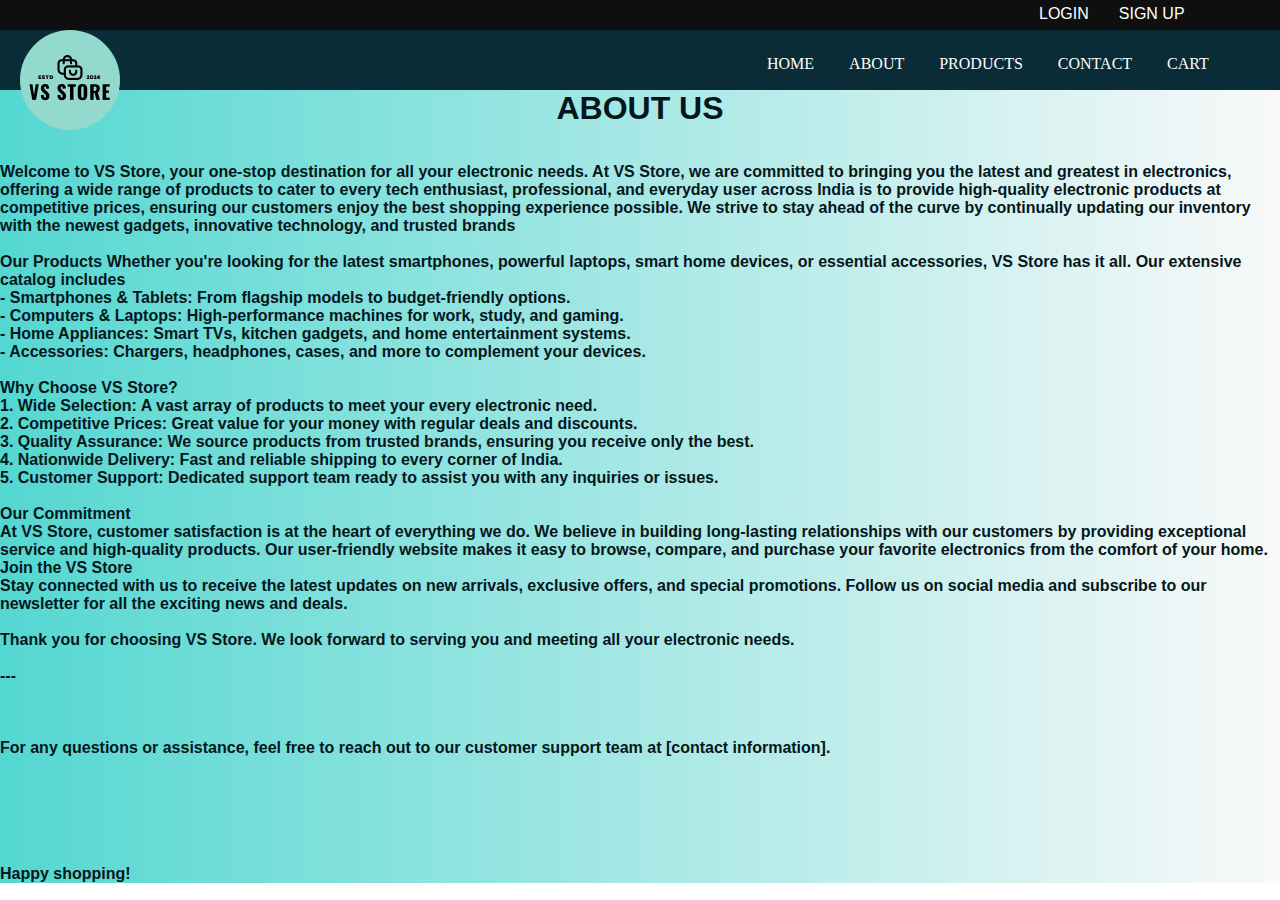
<file: ecommerce/about.html>
<!DOCTYPE html>
<html lang="en">
<head>
    <meta charset="UTF-8">
    <meta name="viewport" content="width=device-width, initial-scale=1.0">
    <title>Document</title>
    <link rel="stylesheet" href="style.css">
    <link rel="stylesheet" href="https://cdnjs.cloudflare.com/ajax/libs/font-awesome/4.7.0/css/font-awesome.min.css">
    <style>
        .about{
            text-align: center;

        }
        .bg{
            background: linear-gradient(to right, rgb(84, 215, 209),rgb(249, 249, 249));
            color: rgb(5, 23, 28);
            font-size: medium;
            font-family: 'Segoe UI', Tahoma, Geneva, Verdana, sans-serif;
            font-stretch: wider;
            font-weight: 600;
        }
        
    </style>
</head>

<body>
    <div class="header">
        <ul class="header-content">
            <li><a href="login.html">LOGIN</a></li>
            <li><a href="sign_up.html">SIGN UP</a></li>
        </ul>
    </div>
    <div class="nav-bar">
        
        <div class="right">
            <img src="image\LOGO1.png" alt="logo image" id="logo">
        </div>
        <div class="left">
            <ul class="list">
                <li><a href="index.html">HOME</a></li>
                <li><a href="about.html">ABOUT</a></li>
                <li><a href="products.html">PRODUCTS</a></li>
                <li><a href="contact.html">CONTACT</a></li>
                <li><a href="http://cart">CART</a></li>
            </ul>
        </div>
    </div>
    <div class="bg">
        <h1 class="about">ABOUT US</h1><br><br>Welcome to VS Store, your one-stop destination for all your electronic needs. At VS Store, we are committed to bringing you the latest and greatest in electronics, offering a wide range of products to cater to every tech enthusiast, professional, and everyday user across India is to provide high-quality electronic products at competitive prices, ensuring our customers enjoy the best shopping experience possible. We strive to stay ahead of the curve by continually updating our inventory with the newest gadgets, innovative technology, and trusted brands <br><br>

Our Products
Whether you're looking for the latest smartphones, powerful laptops, smart home devices, or essential accessories, VS Store has it all. Our extensive catalog includes <br>
- Smartphones & Tablets: From flagship models to budget-friendly options. <br>
- Computers & Laptops: High-performance machines for work, study, and gaming. <br>
- Home Appliances: Smart TVs, kitchen gadgets, and home entertainment systems. <br>
- Accessories: Chargers, headphones, cases, and more to complement your devices. <br><br>

Why Choose VS Store? <br> 
1. Wide Selection: A vast array of products to meet your every electronic need. <br>
2. Competitive Prices: Great value for your money with regular deals and discounts. <br>
3. Quality Assurance: We source products from trusted brands, ensuring you receive only the best. <br>
4. Nationwide Delivery: Fast and reliable shipping to every corner of India. <br>
5. Customer Support: Dedicated support team ready to assist you with any inquiries or issues. <br><br>

Our Commitment <br>
At VS Store, customer satisfaction is at the heart of everything we do. We believe in building long-lasting relationships with our customers by providing exceptional service and high-quality products. Our user-friendly website makes it easy to browse, compare, and purchase your favorite electronics from the comfort of your home. <br>

Join the VS Store  <br>
Stay connected with us to receive the latest updates on new arrivals, exclusive offers, and special promotions. Follow us on social media and subscribe to our newsletter for all the exciting news and deals. <br><br>

Thank you for choosing VS Store. We look forward to serving you and meeting all your electronic needs. <br><br>

--- <br><br><br><br>

For any questions or assistance, feel free to reach out to our customer support team at [contact information]. <br><br><br><br><br><br><br>
Happy shopping!
    </div>
    
</body>
</html>
</file>
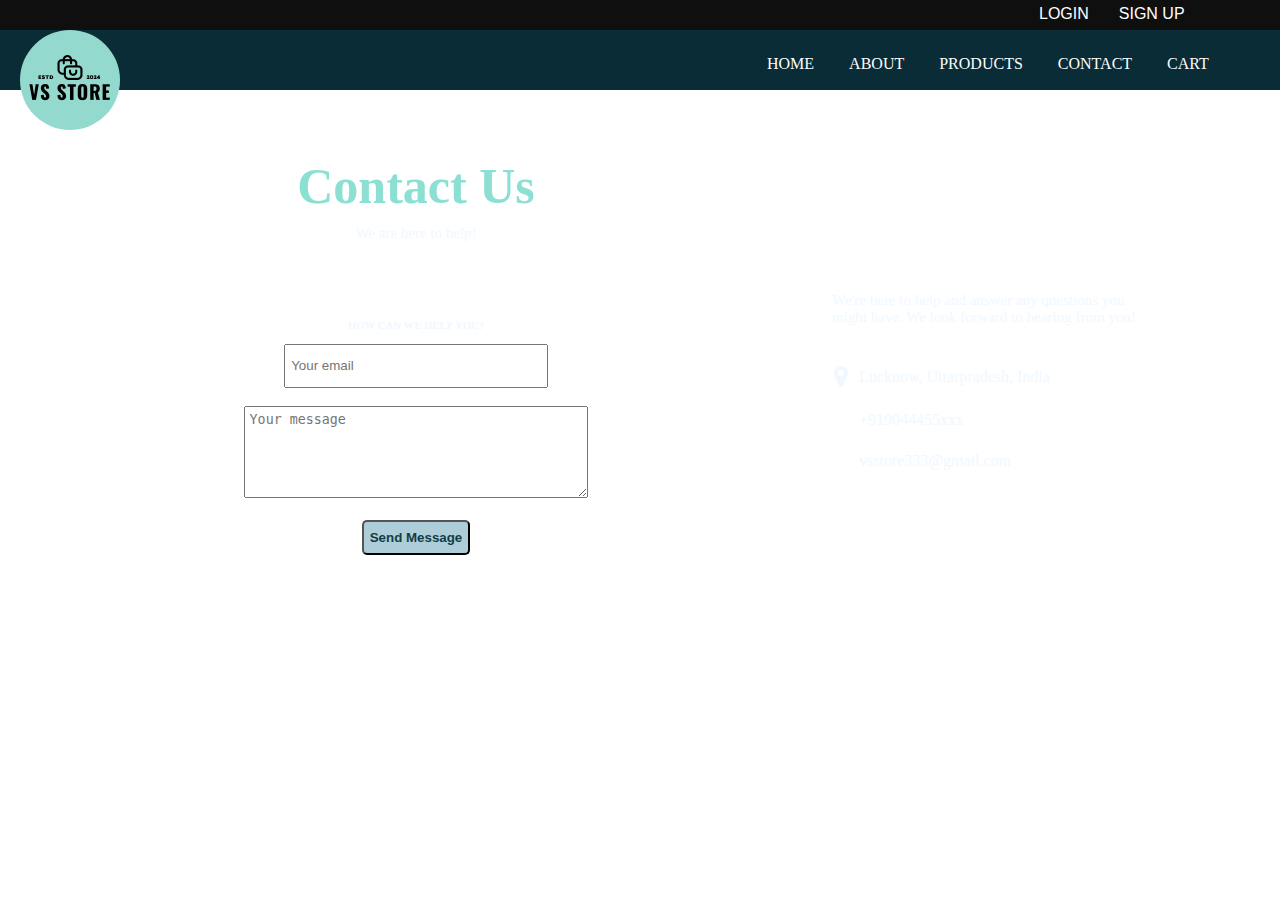
<file: ecommerce/contact.html>
<!DOCTYPE html>
<html lang="en">
<head>
    <meta charset="UTF-8">
    <meta name="viewport" content="width=device-width, initial-scale=1.0">
    <title>Contact</title>
    <link rel="stylesheet" href="style.css">
    <link rel="stylesheet" href="https://cdnjs.cloudflare.com/ajax/libs/font-awesome/4.7.0/css/font-awesome.min.css">
    

    <style>
        .bg{
            background-image: url(https://nis.consulting/wp-content/uploads/2016/10/24_Contact-Us-Header_Background.jpg);
            background-repeat: no-repeat;
            background-size: cover;
            
            height: 90vh;
            width: 100vw;
            display: flex;
        }
        .bg h1{
            padding-top: 8%;
            font-size: 50px;
            font-weight: 900;
            font-family: Cambria, Cochin, Georgia, Times, 'Times New Roman', serif;
            color: rgb(140, 224, 211);
            

        }
        .bg h5{
            font-weight: 500;
            margin-top: 10px;
            font-size: 15px;
            color: aliceblue;
            
        }
        .bg h6{
            margin-top: 5%;
            color: aliceblue;
            
        }
        .bg  input{
            width: 30%;
            height: 30px;
            padding: 5px;
        }
        .bg textarea{
            width: 40%;
            height: 80px;
            padding: 5px;
        }
        .bg h6{
            padding-bottom: 1.5%;
        }
        #send{
            background-color:  rgb(173, 206, 216);
            color: rgb(19, 60, 70);
            border-radius: 5px;
            height: 35px;
            width: 13%;
            font-weight: 700;
            

            
        }
        .part1{
            width: 65%;

        }
        .part2{
            width: 35%;
            color: aliceblue;
            margin-top: 15%;
        }

    </style>
</head>
<body>
    <div class="header">
        <ul class="header-content">
            <li><a href="login.html">LOGIN</a></li>
            <li><a href="sign_up.html">SIGN UP</a></li>
        </ul>
    </div>
    <div class="nav-bar">
        
        <div class="right">
            <img src="image\LOGO1.png" alt="logo image" id="logo">
            
        </div>
        <div class="left">
            <ul class="list">
                <li><a href="index.html">HOME</a></li>
                <li><a href="about.html">ABOUT</a></li>
                <li><a href="http://products">PRODUCTS</a></li>
                <li><a href="contact.html">CONTACT</a></li>
                <li><a href="http://cart">CART</a></li>
            </ul>
        </div>
    </div>
    
    <div class="bg">
        <div class="part1"><center>
            <h1>Contact Us</h1>
            <h5>We are here to help!</h5><br><br>
            <h6>HOW CAN WE HELP YOU?</h6>
            <input type="email" name="email" id="email" placeholder="Your email" required><br><br>
            <textarea name="message" id="message" placeholder="Your message" required></textarea><br><br>
            <button id="send">Send Message</button>
        </center></div>
        <div class="part2">
            <h5>We're here to help and answer any questions you <br> might have. We look forward to hearing from you!</h5> <br><br>
            <table>
                <tr>
                    <td>
                        <i class="fa fa-map-marker" style="font-size:24px;color: aliceblue; margin-right: 5px;"></i> <br><br>
                    </td>
                    <td>
                        Lucknow, Uttarpradesh, India <br><br>
                    </td>
                </tr>
                <tr>
                    <td> 
                        <i class="fa fa-phone" style="font-size: 21px;color:rgb(255, 255, 255); margin-right: 5px;"></i> <br><br>
                    </td>
                    <td>
                        +919044455xxx <br><br>
                    </td>
                </tr>
                <tr>
                    <td>
                        <i class="fa fa-envelope" style="font-size:18px;color:rgb(255, 255, 255);margin-right: 5px;"></i>
                    </td>
                    <td>
                        vsstore333@gmail.com 
                    </td>
                </tr>
            </table>
        </div>
            
        
    </div>
</body>
</html>
</file>
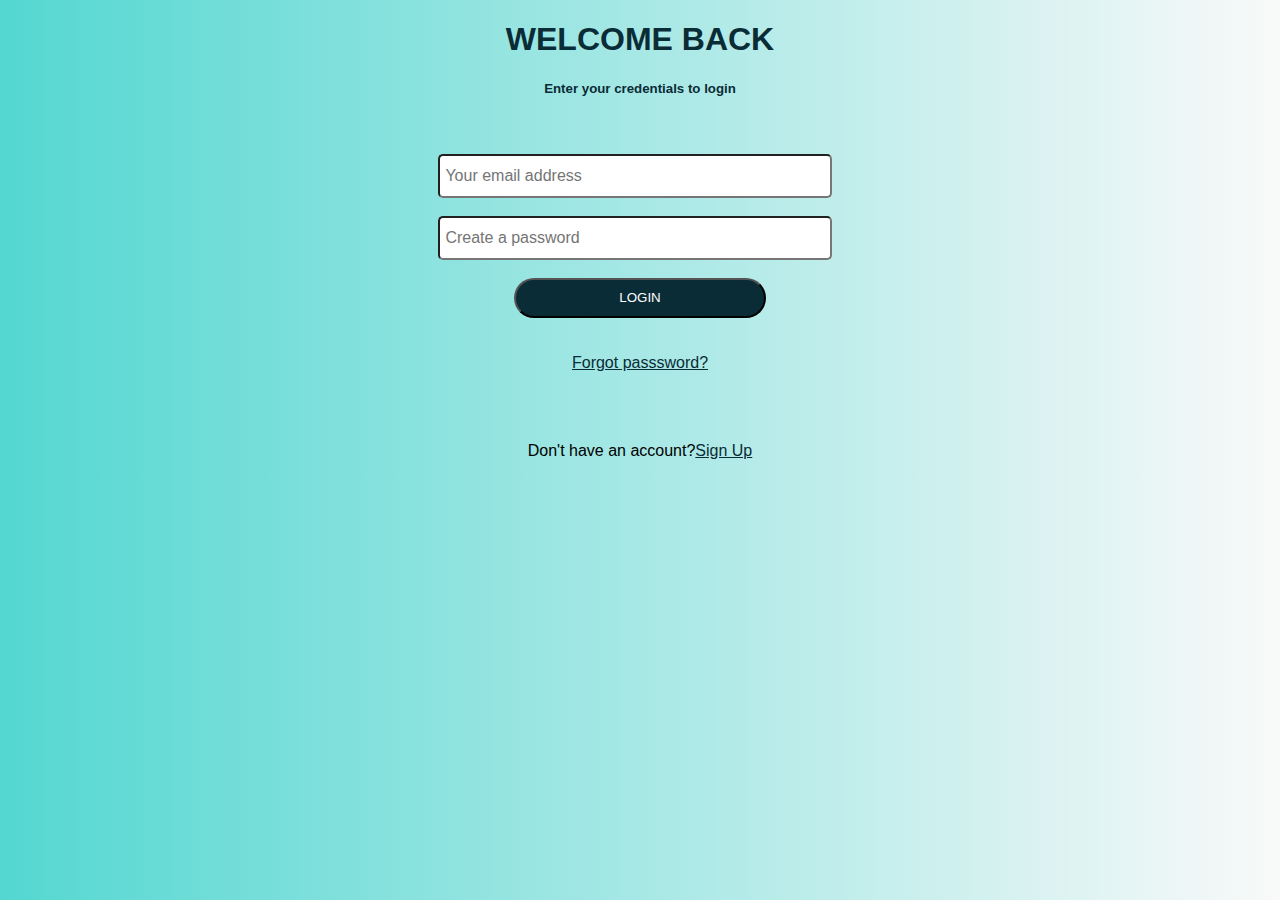
<file: ecommerce/login.html>
<!DOCTYPE html>
<html lang="en">
<head>
    <meta charset="UTF-8">
    <meta name="viewport" content="width=device-width, initial-scale=1.0">
    <title>Login</title>
    <style>
        h1{
            font-weight: 800;
            color: rgb(10, 44, 54);
        }
        .search{
            width: 30%;
            height: 30px;
            border-radius: 5px;
            padding: 5px;
            font-size: 16px;
        }
        #btn{
            background-color: rgb(10, 44, 54);
            color: white;
            width: 20%;
            height: 40px;
            border-radius: 20px;
        }
        #btn:hover{
            opacity: 0.7;
            cursor: pointer;
        }
        a{
            color: rgb(10, 44, 54);
        }
        span{
            color: red;
            margin-left: 10px;
        }
    </style>
</head>
<body style="background: linear-gradient(to right, rgb(84, 215, 209),rgb(249, 249, 249));; font-family: 'Segoe UI', Tahoma, Geneva, Verdana, sans-serif;">
    <center>
        <h1>
           WELCOME BACK
        </h1>
        <h5 style="color: rgb(10, 44, 54);">Enter your credentials to login</h5><br/><br/>
        <div>
            <input type="email" placeholder="Your email address" class="search" name="email address" id="email"><span id="e"></span><br/><br/>
            <input type="password" placeholder="Create a password" class="search" name="password" id="pass"><span id="p"></span><br/><br/>
            <button id="btn" onclick="login()">LOGIN</button><br/><br/><br/>
            <a href="">Forgot passsword?</a><br/><br/><br/><br/>
            <p>Don't have an account?<a href="sign_up.html">Sign Up</a></p>
        </div>
    </center>
    <script>
        function login(){
            let e=document.getElementById("email").value;
            let p=document.getElementById("pass").value;
            let x="*Invalid*";
            if((/[a-zA-Z0-9]@[a-z].[a-z]/.test(e))==false){
                document.getElementById("e").innerHTML=x;
            }
            if((/[a-zA-Z0-9@$_]/.test(p))==false){
                document.getElementById("p").innerHTML=x;
            }
        }
    </script>
</body>
</html>
</file>
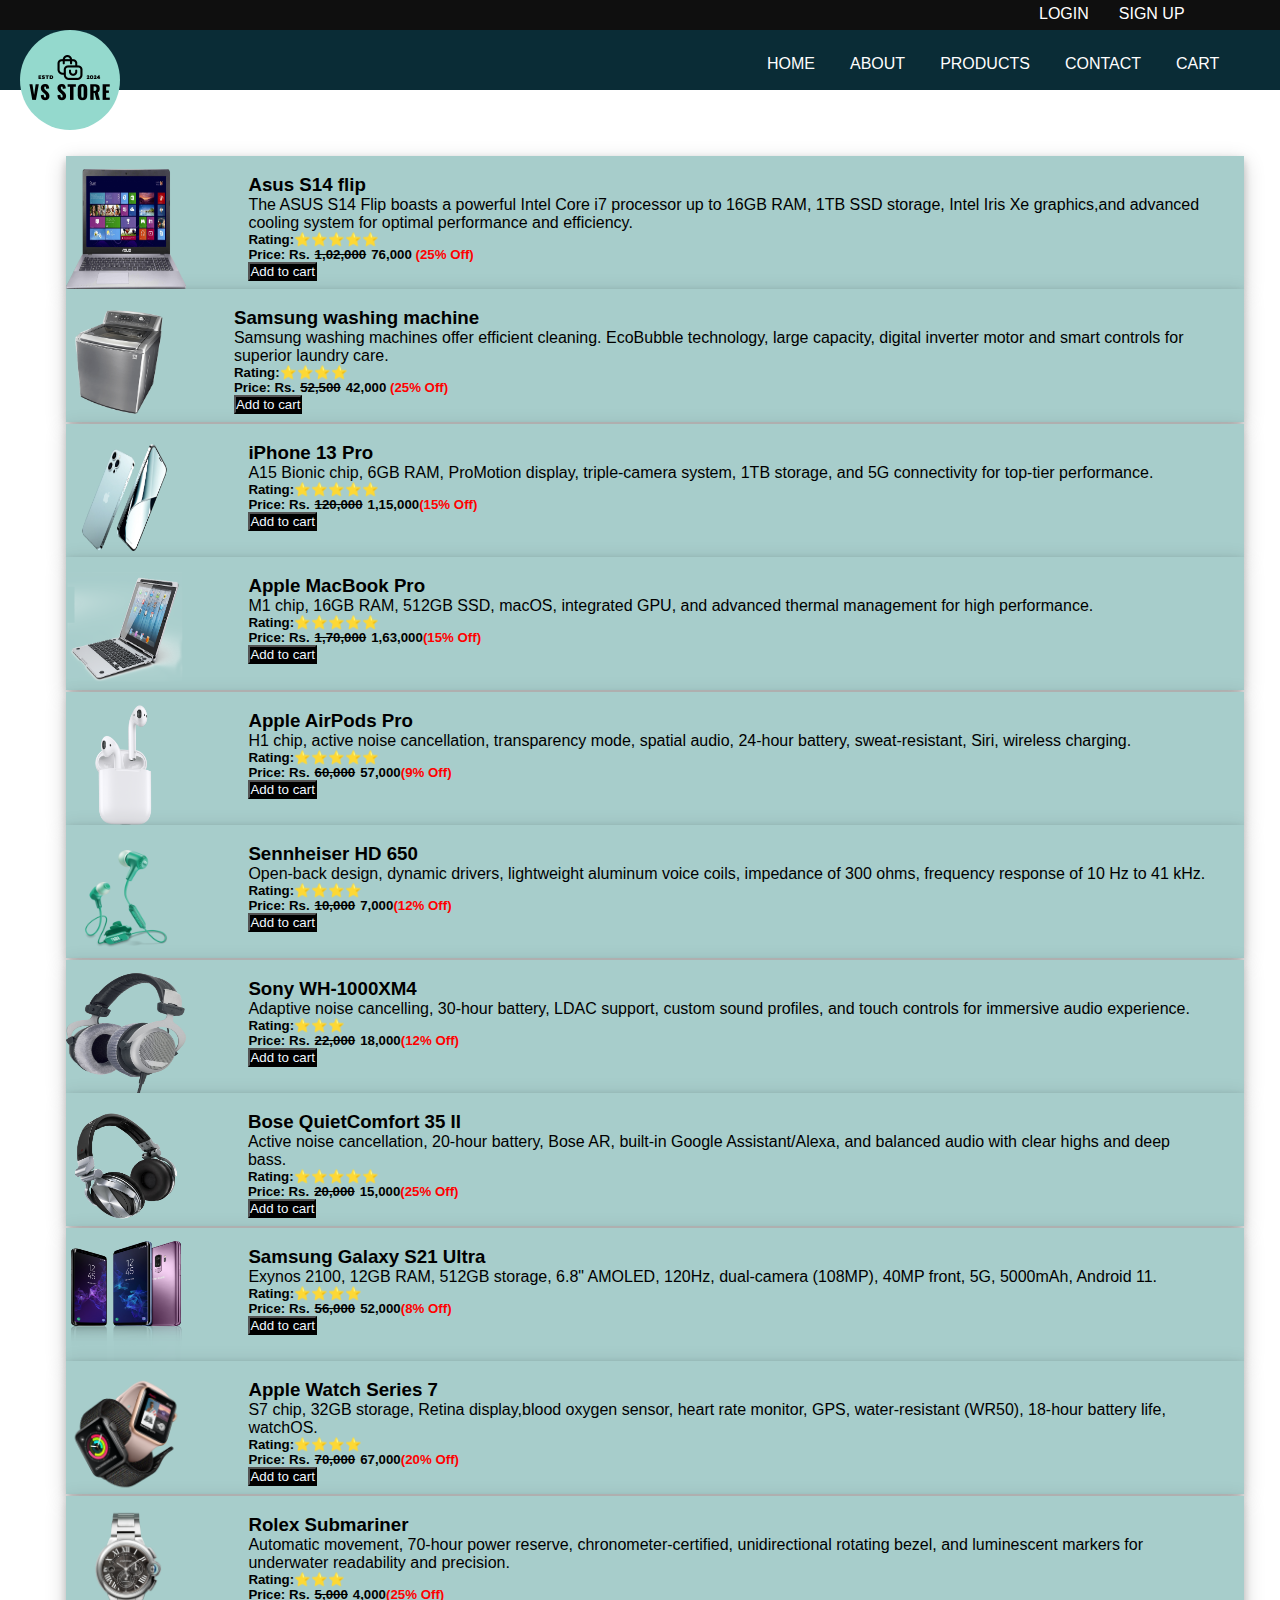
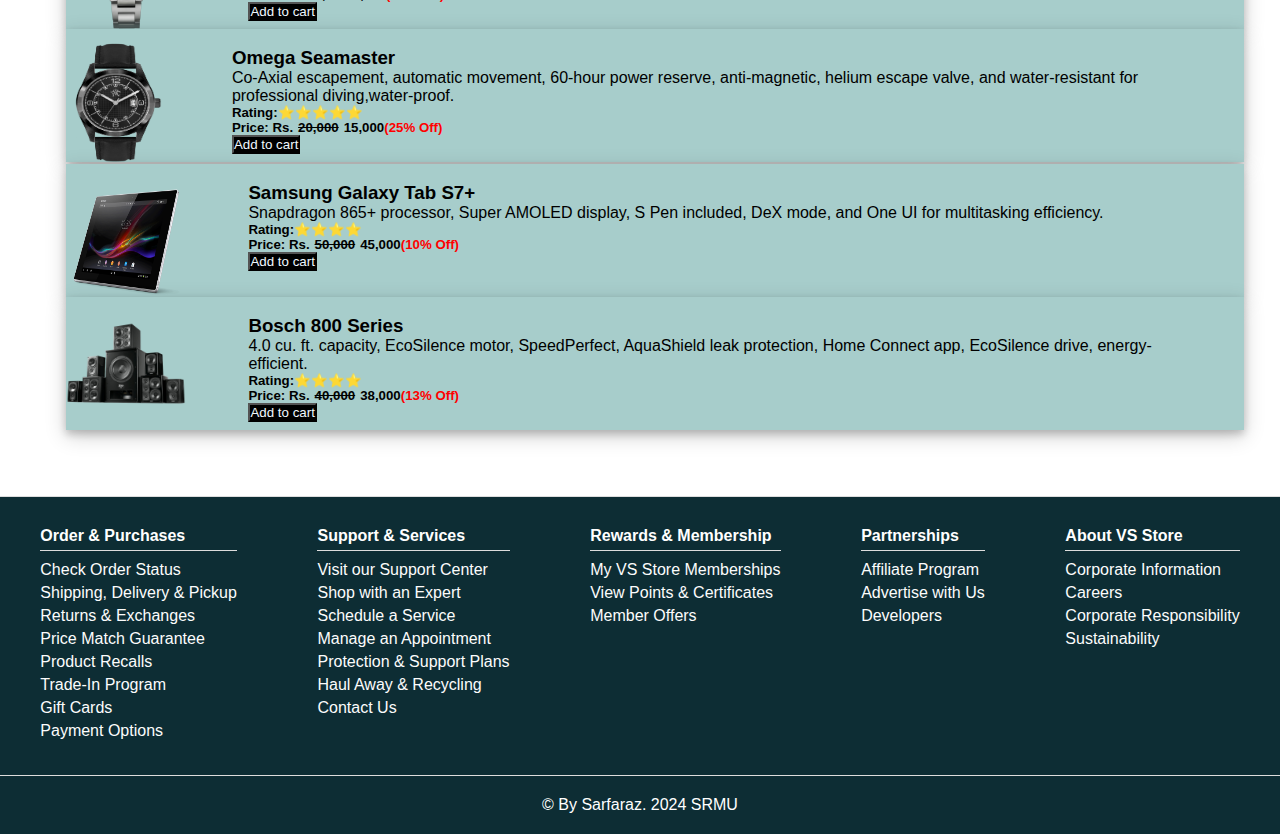
<file: ecommerce/products.html>
<!DOCTYPE html>
<html lang="en">
<head>
    <meta charset="UTF-8">
    <meta name="viewport" content="width=device-width, initial-scale=1.0">
    <title>Document</title>
    <link rel="stylesheet" href="style.css">
    <link rel="stylesheet" href="https://cdnjs.cloudflare.com/ajax/libs/font-awesome/4.7.0/css/font-awesome.min.css">
    <link rel="stylesheet" href="index.css">
    <link rel="stylesheet" href="products.css">
</head>
<body>
    <div class="header">
        <ul class="header-content">
            <li><a href="login.html">LOGIN</a></li>
            <li><a href="sign_up.html">SIGN UP</a></li>
        </ul>
    </div>
    <div class="nav-bar">
        <div class="right">
            <img src="image\LOGO1.png" alt="logo image" id="logo">
        </div>
        <div class="left">
            <ul class="list">
                <li><a href="index.html">HOME</a></li>
                <li><a href="about.html">ABOUT</a></li>
                <li><a href="products.html">PRODUCTS</a></li>
                <li><a href="contact.html">CONTACT</a></li>
                <li><a href="http://cart">CART</a></li>
            </ul>
        </div>
    </div>
    <div class="box">
        <table class="products">
            <tr class="products-row">
                <td class="product">
                    <img src="image\laptop.png" alt="product">
                    <div class="product-info">
                        <h3>Asus S14 flip</h3><p>The ASUS S14 Flip boasts a powerful Intel Core i7 processor up to 16GB RAM, 1TB SSD storage, Intel Iris Xe graphics,and advanced cooling system for optimal performance and efficiency.<p><h5>Rating:⭐⭐⭐⭐⭐</h5><h5>Price: Rs.<span class="price">1,02,000</span>76,000 <span class="discount">(25% Off)</span></h5> <button class="buynow">Add to cart</button>
                    </div>
                </td>
                <td class="product">
                    <img src="image\washing machine.png" alt="product">
                    <div class="product-info">
                        <h3>Samsung washing machine</h3><p>Samsung washing machines offer efficient cleaning. EcoBubble technology, large capacity, digital inverter motor and smart controls for superior laundry care.<p><h5>Rating:⭐⭐⭐⭐</h5><h5>Price: Rs.<span class="price">52,500</span>42,000 <span class="discount">(25% Off)</span></h5> <button class="buynow">Add to cart</button>
                    </div>
                </td>
            </tr>
            <tr class="products-row">
                <td class="product">
                    <img src="image\iphone.png" alt="product">
                    <div class="product-info">
                        <h3>iPhone 13 Pro</h3><p>A15 Bionic chip, 6GB RAM, ProMotion display, triple-camera system, 1TB storage, and 5G connectivity for top-tier performance.</p><h5>Rating:⭐⭐⭐⭐⭐</h5><h5>Price: Rs.<span class="price">120,000</span>1,15,000<span class="discount">(15% Off)</span></h5> <button class="buynow">Add to cart</button>
                    </div>
                </td>
                <td class="product">
                    <img src="image\laptop2.png" alt="product">
                    <div class="product-info">
                        <h3>Apple MacBook Pro</h3><p> M1 chip, 16GB RAM, 512GB SSD, macOS, integrated GPU, and advanced thermal management for high performance.</p><h5>Rating:⭐⭐⭐⭐⭐</h5><h5>Price: Rs.<span class="price">1,70,000</span>1,63,000<span class="discount">(15% Off)</span></h5> <button class="buynow">Add to cart</button>
                    </div>
                </td>
            </tr>
            <tr class="products-row">
                <td class="product">
                    <img src="image\airpod.png" alt="product">
                    <div class="product-info">
                        <h3>Apple AirPods Pro</h3><p>H1 chip, active noise cancellation, transparency mode, spatial audio, 24-hour battery, sweat-resistant, Siri, wireless charging.</p><h5>Rating:⭐⭐⭐⭐⭐</h5><h5>Price: Rs.<span class="price">60,000</span>57,000<span class="discount">(9% Off)</span></h5> <button class="buynow">Add to cart</button>
                    </div>
                </td>
                <td class="product">
                    <img src="image\earphones.png" alt="product">
                    <div class="product-info">
                        <h3>Sennheiser HD 650</h3><p>Open-back design, dynamic drivers, lightweight aluminum voice coils, impedance of 300 ohms, frequency response of 10 Hz to 41 kHz.</p><h5>Rating:⭐⭐⭐⭐</h5><h5>Price: Rs.<span class="price">10,000</span>7,000<span class="discount">(12% Off)</span></h5> <button class="buynow">Add to cart</button>
                    </div>
                </td>
            </tr>
            
            <tr class="products-row">
                <td class="product">
                    <img src="image\headphones.png" alt="product">
                    <div class="product-info">
                        <h3>Sony WH-1000XM4</h3><p>Adaptive noise cancelling, 30-hour battery, LDAC support, custom sound profiles, and touch controls for immersive audio experience.</p><h5>Rating:⭐⭐⭐</h5><h5>Price: Rs.<span class="price">22,000</span>18,000<span class="discount">(12% Off)</span></h5> <button class="buynow">Add to cart</button>
                    </div>
                </td>
                <td class="product">
                    <img src="image\headphones2.png" alt="product">
                    <div class="product-info">
                        <h3>Bose QuietComfort 35 II</h3><p>Active noise cancellation, 20-hour battery, Bose AR, built-in Google Assistant/Alexa, and balanced audio with clear highs and deep bass.</p><h5>Rating:⭐⭐⭐⭐⭐</h5><h5>Price: Rs.<span class="price">20,000</span>15,000<span class="discount">(25% Off)</span></h5> <button class="buynow">Add to cart</button>
                    </div>
                </td>
            </tr>
            <tr class="products-row">
                <td class="product">
                    <img src="image\samsung.png" alt="product">
                    <div class="product-info">
                        <h3>Samsung Galaxy S21 Ultra</h3><p>Exynos 2100, 12GB RAM, 512GB storage, 6.8" AMOLED, 120Hz, dual-camera (108MP), 40MP front, 5G, 5000mAh, Android 11.</p><h5>Rating:⭐⭐⭐⭐</h5><h5>Price: Rs.<span class="price">56,000</span>52,000<span class="discount">(8% Off)</span></h5> <button class="buynow">Add to cart</button>
                    </div>
                </td>
                <td class="product">
                    <img src="image\smartwatch.png" alt="product">
                    <div class="product-info">
                        <h3>Apple Watch Series 7</h3><p>S7 chip, 32GB storage, Retina display,blood oxygen sensor, heart rate monitor, GPS, water-resistant (WR50), 18-hour battery life, watchOS.</p><h5>Rating:⭐⭐⭐⭐</h5><h5>Price: Rs.<span class="price">70,000</span>67,000<span class="discount">(20% Off)</span></h5> <button class="buynow">Add to cart</button>
                    </div>
                </td>
            </tr>
            <tr class="products-row">
                <td class="product">
                    <img src="image\watch.png" alt="product">
                    <div class="product-info">
                        <h3>Rolex Submariner</h3><p>Automatic movement, 70-hour power reserve, chronometer-certified, unidirectional rotating bezel, and luminescent markers for underwater readability and precision.</p><h5>Rating:⭐⭐⭐</h5><h5>Price: Rs.<span class="price">5,000</span>4,000<span class="discount">(25% Off)</span></h5> <button class="buynow">Add to cart</button>
                    </div>
                </td>
                <td class="product">
                    <img src="image\watch2.png" alt="product">
                    <div class="product-info">
                        <h3>Omega Seamaster</h3><p>Co-Axial escapement, automatic movement, 60-hour power reserve, anti-magnetic, helium escape valve, and water-resistant for professional diving,water-proof.</p><h5>Rating:⭐⭐⭐⭐⭐</h5><h5>Price: Rs.<span class="price">20,000</span>15,000<span class="discount">(25% Off)</span></h5><button class="buynow">Add to cart</button>
                    </div>
                </td>
            </tr>
            <tr class="products-row">
                <td class="product">
                    <img src="image\tablet.png" alt="product">
                    <div class="product-info">
                        <h3>Samsung Galaxy Tab S7+</h3><p>Snapdragon 865+ processor, Super AMOLED display, S Pen included, DeX mode, and One UI for multitasking efficiency.</p><h5>Rating:⭐⭐⭐⭐</h5><h5>Price: Rs.<span class="price">50,000</span>45,000<span class="discount">(10% Off)</span></h5> <button class="buynow">Add to cart</button>
                    </div>
                </td>
                <td class="product">
                    <img src="image\speaker.png" alt="product">
                    <div class="product-info">
                        <h3>Bosch 800 Series</h3><p>4.0 cu. ft. capacity, EcoSilence motor, SpeedPerfect, AquaShield leak protection, Home Connect app, EcoSilence drive, energy-efficient.</p><h5>Rating:⭐⭐⭐⭐</h5><h5>Price: Rs.<span class="price">40,000</span>38,000<span class="discount">(13% Off)</span></h5> <button class="buynow">Add to cart</button>
                    </div>
                </td>
            </tr>
        </table>
    </div>
    <footer>
        <div class="footer-section">
            <h3>Order & Purchases</h3>
            <ul>
                <li><a href="#">Check Order Status</a></li>
                <li><a href="#">Shipping, Delivery & Pickup</a></li>
                <li><a href="#">Returns & Exchanges</a></li>
                <li><a href="#">Price Match Guarantee</a></li>
                <li><a href="#">Product Recalls</a></li>
                <li><a href="#">Trade-In Program</a></li>
                <li><a href="#">Gift Cards</a></li>
                <li><a href="#">Payment Options</a></li>
                
            </ul>
        </div>
        <div class="footer-section">
            <h3>Support & Services</h3>
            <ul>
                <li><a href="#">Visit our Support Center</a></li>
                <li><a href="#">Shop with an Expert</a></li>
                <li><a href="#">Schedule a Service</a></li>
                <li><a href="#">Manage an Appointment</a></li>
                <li><a href="#">Protection & Support Plans</a></li>
                <li><a href="#">Haul Away & Recycling</a></li>
                <li><a href="#">Contact Us</a></li>
            </ul>
        </div>
        <div class="footer-section">
            <h3>Rewards & Membership</h3>
            <ul>
                <li><a href="#">My VS Store Memberships</a></li>
                <li><a href="#">View Points & Certificates</a></li>
                <li><a href="#">Member Offers</a></li>
            </ul>
        </div>
        <div class="footer-section">
            <h3>Partnerships</h3>
            <ul>
                <li><a href="#">Affiliate Program</a></li>
                <li><a href="#">Advertise with Us</a></li>
                <li><a href="#">Developers</a></li>
            </ul>
        </div>
        <div class="footer-section">
            <h3>About VS Store</h3>
            <ul>
                <li><a href="#">Corporate Information</a></li>
                <li><a href="#">Careers</a></li>
                <li><a href="#">Corporate Responsibility</a></li>
                <li><a href="#">Sustainability</a></li>
            </ul>
        </div>
    </footer>
        

    </div>
    <footer class="footer">
        <p>&copy; By Sarfaraz. 2024 SRMU</p>
    </footer>

</body>
</html>
</file>
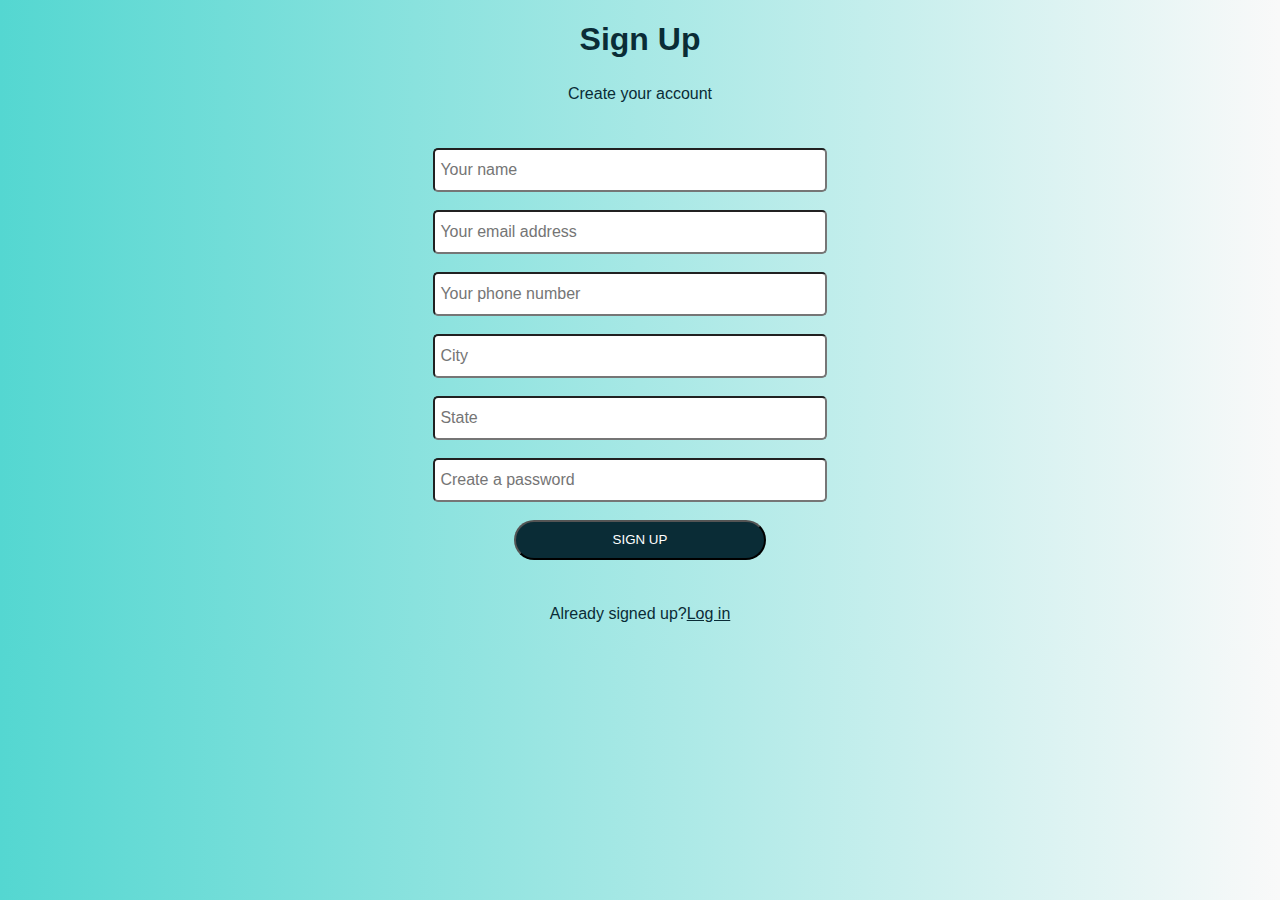
<file: ecommerce/sign_up.html>
<!DOCTYPE html>
<html lang="en">
<head>
    <meta charset="UTF-8">
    <meta name="viewport" content="width=device-width, initial-scale=1.0">
    <title>Sign Up</title>
    <style>
        h5{
            font-size: 16px;
            font-weight: 400;
            color: rgb(10, 44, 54);
        }
        h5 a{
            color: rgb(10, 44, 54);
        }
        .search{
            width: 30%;
            height: 30px;
            border-radius: 5px;
            padding: 5px;
            font-size: 16px;
        }
        #btn{
            background-color: rgb(10, 44, 54);
            color: white;
            width: 20%;
            height: 40px;
            border-radius: 20px;
        }
        #btn:hover{
            opacity: 0.7;
        }
        span{
            color: red;
            margin-left: 20px;
        }
    </style>
</head>
<body style="background: linear-gradient(to right, rgb(84, 215, 209),rgb(249, 249, 249));; font-family: 'Segoe UI', Tahoma, Geneva, Verdana, sans-serif;">
    <center>
        <h1 style="color: rgb(10, 44, 54);">
           Sign Up
        </h1>
        <h5>Create your account</h5><br/>
        <div>
            <input type="text" placeholder="Your name" class="search" name="name" id="name"><span id="n"></span><br/><br/>
            <input type="email" placeholder="Your email address" class="search" name="email address" id="email"><span id="e"></span><br/><br/>
            <input type="text"  placeholder="Your phone number" class="search" name="phone number" id="phone"><span id="ph"></span><br/><br/>
            <input type="text" placeholder="City" class="search" name="city name" id="city"><span id="c"></span><br/><br/>
            <input type="text" placeholder="State" class="search" name="State" id="state"><span id="s"></span><br/><br/>
            <input type="password" placeholder="Create a password" class="search" name="password" id="pass"><span id="p"></span><br/><br/>
            <button id="btn" onclick="signup()">SIGN UP</button><br/><br/>
            <h5>Already signed up?<a href="login.html">Log in</a></h5>

        </div>
    </center>
    <script>
        function signup(){
            let n=document.getElementById("name").value;
            let e=document.getElementById("email").value;
            let ph=document.getElementById("phone").value;
            let c=document.getElementById("city").value;
            let s=document.getElementById("state").value;
            let p=document.getElementById("pass").value;
            let x="*Invalid*";
            if((/[a-zA-Z]/.test(n))==false){
                document.getElementById("n").innerHTML=x;
            }
            if((/[a-zA-Z0-9]@[a-z].[a-z]/.test(e))==false){
                document.getElementById("e").innerHTML=x;
            }
            if((/[0-9]/.test(ph))==false){
                document.getElementById("ph").innerHTML=x;
            }
            if((/[a-zA-Z]/.test(c))==false){
                document.getElementById("c").innerHTML=x;
            }
            if((/[a-zA-Z]/.test(s))==false){
                document.getElementById("s").innerHTML=x;
            }
            if((/[a-zA-Z0-9@$_]/.test(p))==false){
                document.getElementById("p").innerHTML=x;
            }
        }
    </script>
    
</body>
</html>
</file>
<file: ecommerce/style.css>
*{
    padding: 0;
    margin: 0;
}
.header{
    background-color: rgb(15, 15, 15);
    height: 30px;
    font-family: 'Segoe UI', Tahoma, Geneva, Verdana, sans-serif;
}
.header-content{
    margin-left: 80%;
    display: flex;
    flex-direction: row;
    list-style-type: none;
}
.header-content li{
    padding: 5px 15px 0px 15px;
}
.header-content li a{
    text-decoration: none;
    color: white;
}
.header-content a:hover{
    color: rgb(152, 203, 207);
}
.nav-bar{
    display: flex;
    flex-direction: row;
    width: 100%;
    height: 60px;
    background-color: rgb(10, 44, 54);
}
.right{
    display: flex;
    flex-direction: row;
    width: 50%;
}
#logo{
    height: 100px;
    width: 100px;
    margin: 0px 20px;
    border-radius: 50px;
    display: inline;
}

.left{
    width: 50%;
}
.list{
    display: flex;
    flex-direction: row;
    list-style-type: none;
    margin-top: 25px;
    margin-left: 92px;
}
.list li{
    padding-left: 35px;

}
.list li a{
    text-decoration: none;
    color: rgb(254, 254, 254);
}
.list  li a:hover{
    color: rgb(152, 203, 207);

}
</file>
<file: ecommerce/index.css>
#search{
    width: 70%;
    height: 30px;
    margin-top: 20px;
    padding-left: 5px;
    border-radius: 10px;
    font-size: 15px;
    
}
.bg{
    background: linear-gradient(to right, rgb(84, 215, 209),rgb(249, 249, 249));

}

.intro{
    width: 100vw;
    height: 60vh;
    display: flex;
    flex-direction: row;
}
.intro-content{
    color: rgb(45, 7, 7);
    margin: 0 0 0 3%;
    font-family: 'Segoe UI', Tahoma, Geneva, Verdana, sans-serif;
    font-style: normal;
    font-weight: 300;
    font-size: larger;
    
}
.Welcome{
    color: rgb(0, 0, 0);
}
.describe1{
    color: rgba(0, 0, 0, 0.073);
}
.describe{
    color: rgb(0, 0, 0);
}
.image img{
    margin: 8% 0 0 30%;
    height: 250px;
    width: 500px;
    border-radius: 20px;
    
}
.btn{
    color: aliceblue;
    background-color: rgb(10, 44, 54);
    width: 20%;
    height: 5%;
    font-size: 10px;
    border-radius: 5px;
    border-style: outset;
    font-size: 13px;
}
.custom-shape-divider-bottom-1718159023 {
    position:absolute;
    bottom: 0;
    left: 0;
    width: 100%;
    overflow: hidden;
    line-height: 0;
    transform: rotate(180deg);
}

.custom-shape-divider-bottom-1718159023 svg {
    position: relative;
    display: block;
    width: calc(155% + 1.3px);
    height: 140px;
}

.custom-shape-divider-bottom-1718159023 .shape-fill {
    fill: #FFFFFF;
}

.features{
    display: flex;
    flex-direction: row;
    padding: 3px;
    margin-top: 5%;
    width: 100%;
    color: rgb(10, 44, 54);
    

}
.img{
    width: 40%;
    
}
.img img{
    height: 100%;
    width: 250%;
}

.feature1{
    width: 40%;
    margin-left: 20%;
    line-height: 0.7;
}
.feature3{
    width: 10%;
    font-size: 25px;
    padding: 20px;
    box-shadow: 0 4px 8px 0 rgba(0, 0, 0, 0.2), 0 6px 20px 0 rgba(0, 0, 0, 0.19);
    margin: 20px;
    background-color: #FFFFFF;
}
.feature3:hover{
    padding: 30px;
    cursor: grab;
}
.feature2{
    width: 20%;
    
}
.small{
    font-size: 15px;
    font-weight: 300;
    font-style: italic;
}
body {
    font-family: Arial, sans-serif;
}

footer {
    background-color: #0d2d34;
    color: #ffffff;
    padding: 20px 0;
    display: flex;
    justify-content: space-around;
    flex-wrap: wrap;
    border-top: 1px solid #ddd;
}

.footer-section {
    margin: 10px;
}

.footer-section h3 {
    font-size: 16px;
    margin-bottom: 10px;
    border-bottom: 1px solid #ddd;
    padding-bottom: 5px;
}

.footer-section ul {
    list-style-type: none;
    padding: 0;
}

.footer-section ul li {
    margin: 5px 0;
}

.footer-section ul li a {
    text-decoration: none;
    color: #fcfcfc;
    transition: color 0.3s;
}

.footer-section ul li a:hover {
    color: #67d4db;
}
.sale{
    margin-left: 70%;
    color: black;
    padding: 0px 50px 20px 50px;
    background-image: url(https://static.vecteezy.com/system/resources/previews/002/478/302/original/sale-electronics-banner-background-free-vector.jpg);
    background-repeat: no-repeat;
    background-size: contain;
    
}
#shop{
    margin: 129px 0 0 22px;
    
    width: 90px;
    height: 20px;
    cursor: pointer;
    border-radius: 8px;
    background-color: black;
    color: white;


}
</file>
<file: ecommerce/products.css>
.box{
    width: 90%;
    margin:5%;
    height: 100%;

}
.product img{
    height: 120px;
    width:120px;
    
}
.product-row{
    padding: 10px;
    height: 100%;
}
.product{
    padding: 13px 30px 0px 0;
    display: flex;
    flex-direction: row;
    box-shadow: 0 4px 8px 0 rgba(0, 0, 0, 0.2), 0 6px 20px 0 rgba(0,0,0,0.19);
    height: 100%;
    width: 100%;
    background-color: rgb(167, 205, 203);
}

.product-info{
    padding: 5px;
    margin-left: 5%;
}
.price{
    text-decoration: line-through;
    padding: 0 5px;
}
.discount{
    color: red;
}
.buynow{
    background-color: black;
    color: aliceblue;
}
</file>
